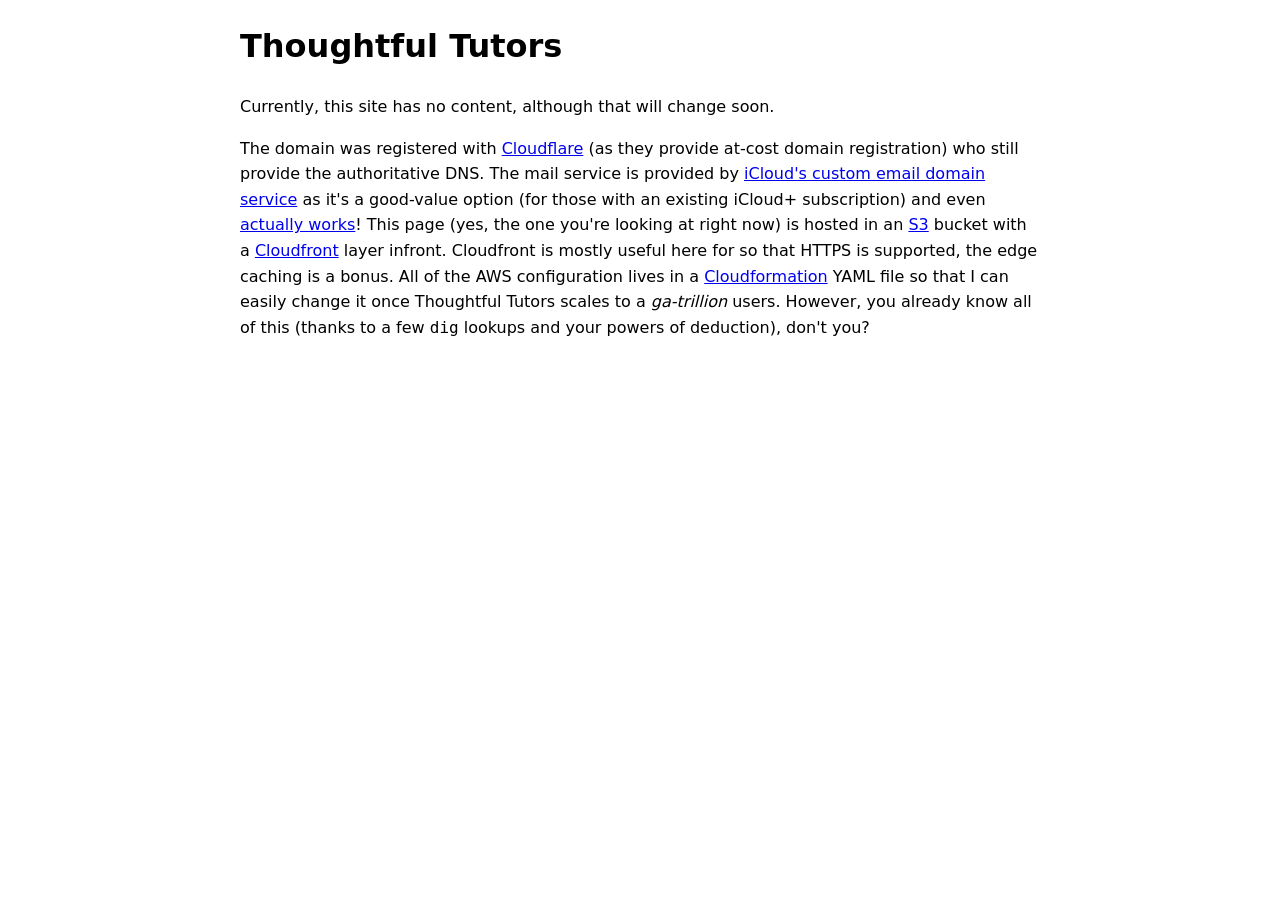
<file: index.html>
<!DOCTYPE html>
<html lang="en-GB">
  <head>
    <title>Thoughtful Tutors</title>
    <style>
      body {
      margin: 0;
      padding: 0 1rem;
      max-width: 800px;
      margin-left: auto;
      margin-right: auto;
      line-height: 1.6;
      font-size: 1rem;
      font-family: system-ui, sans-serif;
    }
    </style>
  </head>
  <body>
    <H1>Thoughtful Tutors</H1>
    <p>Currently, this site has no content, although that will change soon.</p>
    <p>
      The domain was registered with
      <a href="https://www.cloudflare.com/en-gb/products/registrar/">Cloudflare</a>
      (as they provide at-cost domain registration) who still provide the authoritative DNS.
      The mail service is provided by
      <a href="https://support.apple.com/en-gb/102540">iCloud's custom email domain service</a>
      as it's a good-value option (for those with an existing iCloud+ subscription) and even
      <a href="mailto:dev@thoughtfultutors.co.uk">actually works</a>!
      This page (yes, the one you're looking at right now) is hosted in an
      <a href="https://aws.amazon.com/s3/">S3</a>
      bucket with a
      <a href="https://aws.amazon.com/cloudfront/">Cloudfront</a>
      layer infront.
Cloudfront is mostly useful here for so that HTTPS is supported, the edge caching is a bonus. 
All of the AWS configuration lives in a
      <a href="https://aws.amazon.com/cloudformation">Cloudformation</a>
      YAML file so that I can easily change it once Thoughtful Tutors scales to a
      <i>ga-trillion</i>
      users.
However, you already know all of this (thanks to a few
      <code>dig</code>
      lookups and your powers of deduction), don't you?
    </p>
  </body>
</html>
</file>
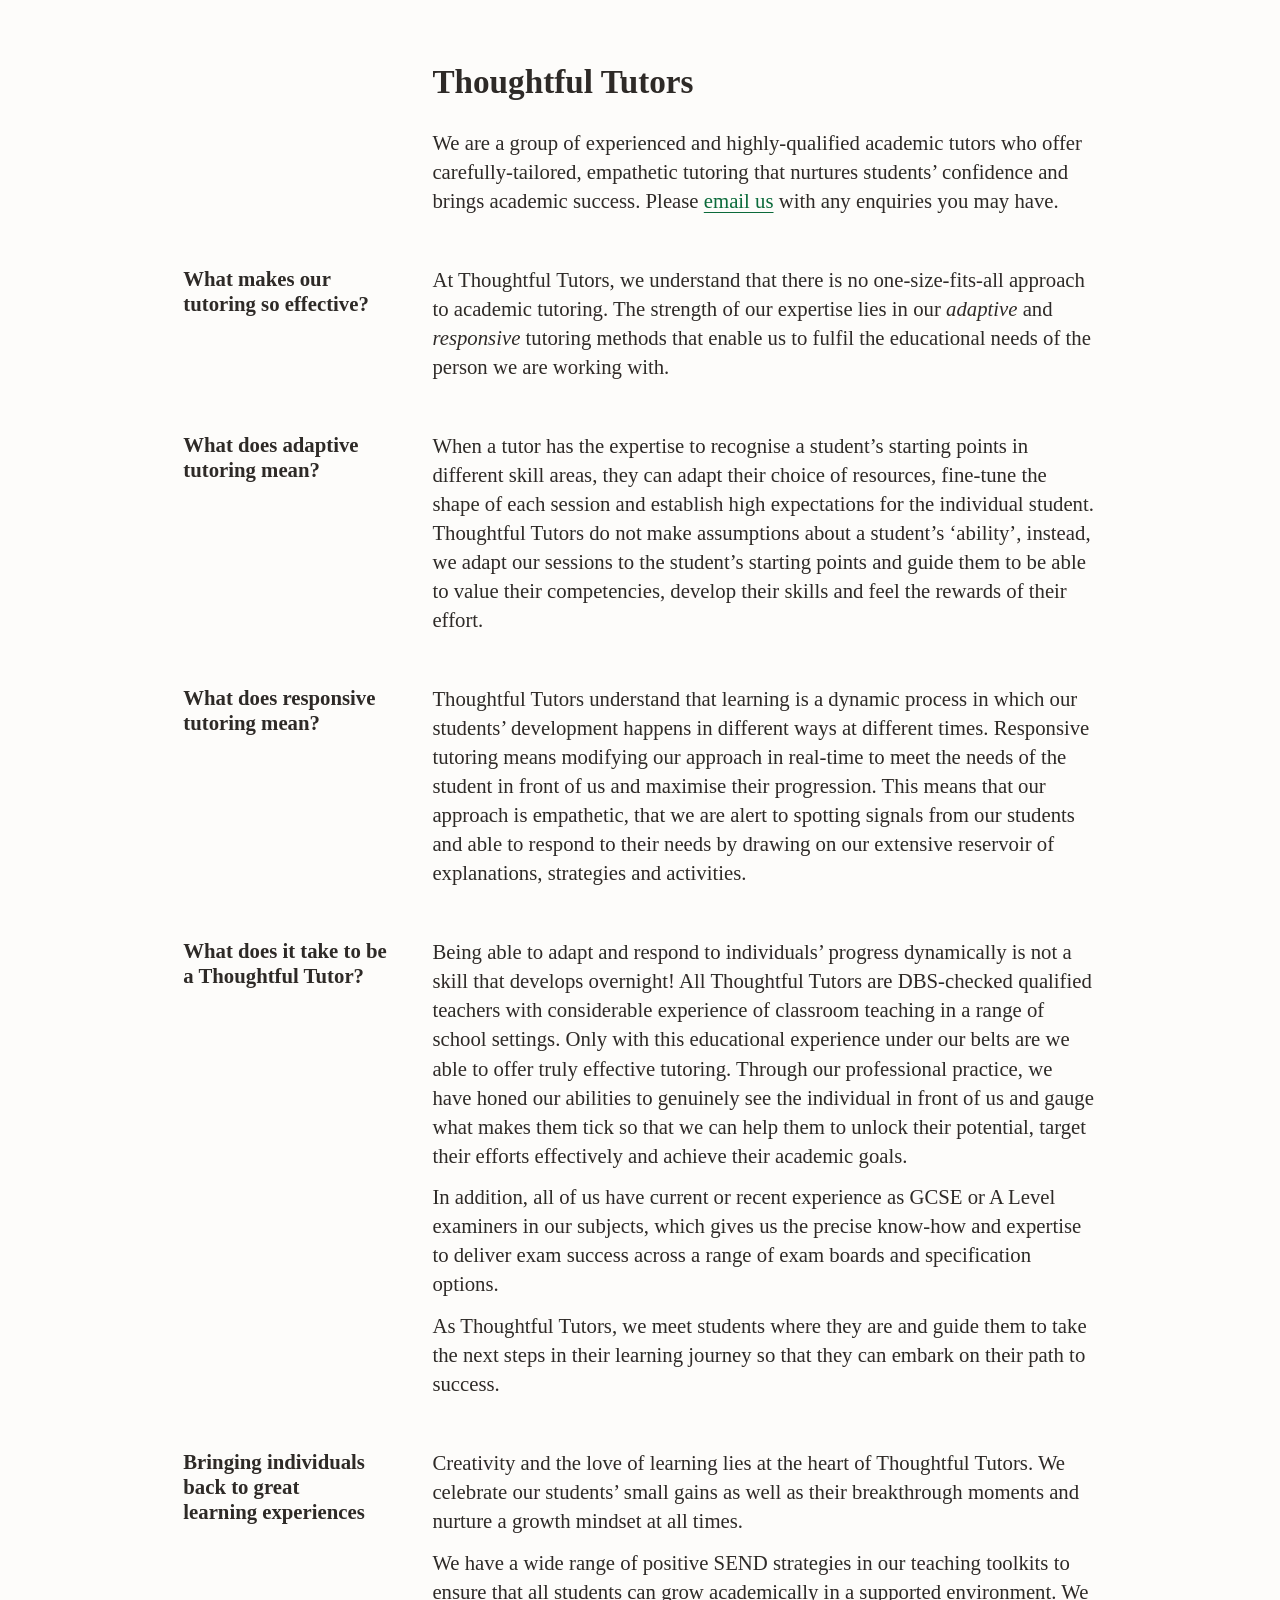
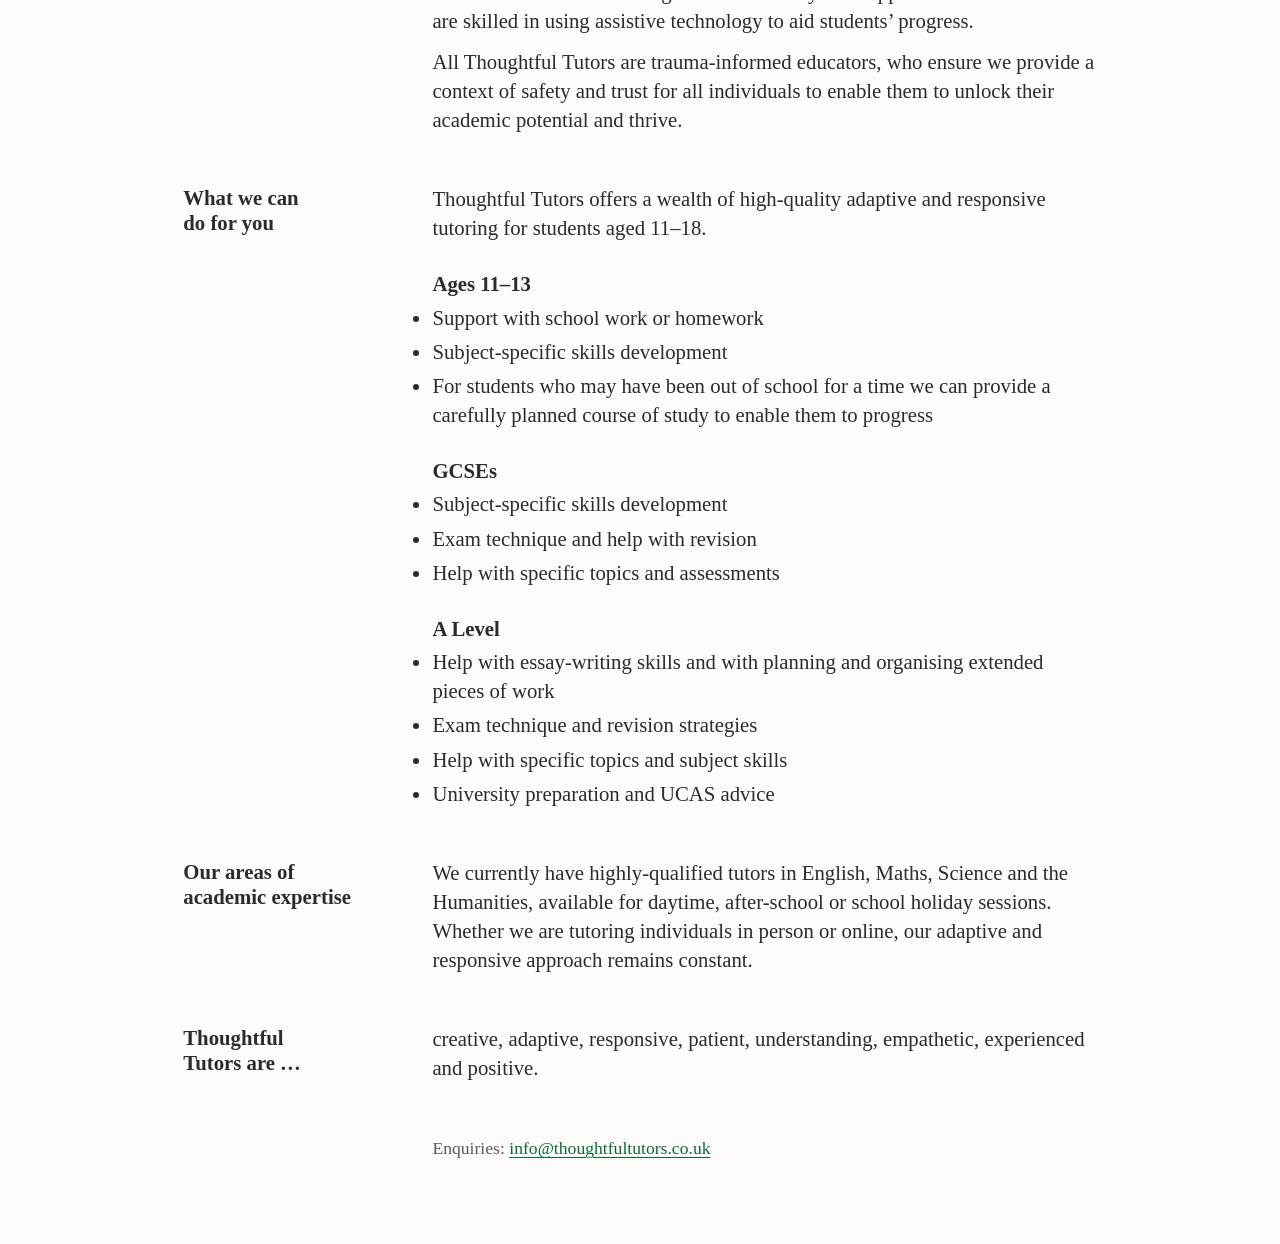
<file: site/index.html>
<!DOCTYPE html>
<html lang="en-GB">
  <head>
    <meta charset="UTF-8">
    <meta name="viewport" content="width=device-width, initial-scale=1.0">
    <title>Thoughtful Tutors</title>
    <meta name="description" content="Tutoring for students aged 11–18 from DBS-checked qualified teachers.">
    <meta name="color-scheme" content="light dark">
    <link rel="canonical" href="https://thoughtfultutors.co.uk/">
    <link rel="icon" href="data:,">
    <style>
      :root {
        --paper: #fdfcfa;
        --ink: #2e2a27;
        --quiet: #5f5853;
        --link: #0b6a3a;
      }

      @media (prefers-color-scheme: dark) {
        :root {
          --paper: #1c1b1a;
          --ink: #e6e1dc;
          --quiet: #a8a09a;
          --link: #7fd3a0;
        }
      }

      *, *::before, *::after { box-sizing: border-box; }

      html {
        font-size: clamp(18px, 15px + 0.45vw, 21px);
        -webkit-text-size-adjust: 100%;
      }

      body {
        margin: 0;
        padding: 3rem max(1.25rem, 5vw) 4rem;
        background: var(--paper);
        color: var(--ink);
        font-family: Charter, "Bitstream Charter", "Sitka Text", Cambria, Georgia, serif;
        line-height: 1.4;
        font-kerning: normal;
        text-rendering: optimizeLegibility;
      }

      .page {
        max-width: 32em;
        margin-inline: auto;
      }

      h1, h2, h3 {
        font-weight: bold;
        line-height: 1.2;
        hyphens: manual;
        text-wrap: balance;
      }

      h1 { font-size: 1.6em; margin: 0 0 0.8em; }
      h2 { font-size: 1.1em; margin: 2.4em 0 0.5em; }
      h3 { font-size: 1em; margin: 1.4em 0 0.3em; }

      p, ul { margin: 0; }
      p + p, p + ul, ul + p { margin-top: 0.6em; }

      ul { padding-left: 1.1em; }
      li + li { margin-top: 0.25em; }

      a {
        color: var(--link);
        text-decoration-thickness: 0.06em;
        text-underline-offset: 0.18em;
      }
      a:hover { text-decoration-thickness: 0.12em; }
      a:focus-visible { outline: 2px solid var(--link); outline-offset: 2px; }

      .are ul { list-style: none; }
      .are li { display: inline; }
      .are li::after { content: ", "; }
      .are li:nth-last-child(2)::after { content: " and "; }
      .are li:last-child::after { content: "."; }

      footer {
        margin-top: 3em;
        color: var(--quiet);
        font-size: 0.85em;
      }

      /* Wide screens: headings move into the left margin as side heads,
         and the text column keeps its measure. */
      @media (min-width: 62em) {
        .page { max-width: 44rem; }
        header, section, footer {
          display: grid;
          grid-template-columns: 10rem 32rem;
          column-gap: 2rem;
        }
        header > *, section > *, footer > * { grid-column: 2; }
        section > h2 {
          grid-column: 1;
          grid-row: 1 / span 20;
          font-size: 1em;
          margin: 0;
          padding-top: 0.05em;
        }
        section { margin-top: 2.4em; }
        section > h2 + * { margin-top: 0; }
        /* Bullets hang in the margin, so text keeps one left edge. */
        ul { padding-left: 0; }
      }
    </style>
  </head>
  <body>
    <div class="page">
      <header>
        <h1>Thoughtful Tutors</h1>
        <p>We are a group of experienced and highly-qualified academic tutors who offer carefully-tailored, empathetic tutoring that nurtures students’ confidence and brings academic success. Please <a href="mailto:info@thoughtfultutors.co.uk?subject=Tutoring%20enquiry">email us</a> with any enquiries you may have.</p>
      </header>

      <main>
        <section>
          <h2>What makes our tutoring so effective?</h2>
          <p>At Thoughtful Tutors, we understand that there is no one-size-fits-all approach to academic tutoring. The strength of our expertise lies in our <em>adaptive</em> and <em>responsive</em> tutoring methods that enable us to fulfil the educational needs of the person we are working with.</p>
        </section>

        <section>
          <h2>What does adaptive tutoring mean?</h2>
          <p>When a tutor has the expertise to recognise a student’s starting points in different skill areas, they can adapt their choice of resources, fine-tune the shape of each session and establish high expectations for the individual student. Thoughtful Tutors do not make assumptions about a student’s ‘ability’, instead, we adapt our sessions to the student’s starting points and guide them to be able to value their competencies, develop their skills and feel the rewards of their effort.</p>
        </section>

        <section>
          <h2>What does responsive tutoring mean?</h2>
          <p>Thoughtful Tutors understand that learning is a dynamic process in which our students’ development happens in different ways at different times. Responsive tutoring means modifying our approach in real-time to meet the needs of the student in front of us and maximise their progression. This means that our approach is empathetic, that we are alert to spotting signals from our students and able to respond to their needs by drawing on our extensive reservoir of explanations, strategies and activities.</p>
        </section>

        <section>
          <h2>What does it take to be a Thoughtful Tutor?</h2>
          <p>Being able to adapt and respond to individuals’ progress dynamically is not a skill that develops overnight! All Thoughtful Tutors are DBS-checked qualified teachers with considerable experience of classroom teaching in a range of school settings. Only with this educational experience under our belts are we able to offer truly effective tutoring. Through our professional practice, we have honed our abilities to genuinely see the individual in front of us and gauge what makes them tick so that we can help them to unlock their potential, target their efforts effectively and achieve their academic goals.</p>
          <p>In addition, all of us have current or recent experience as GCSE or A Level examiners in our subjects, which gives us the precise know-how and expertise to deliver exam success across a range of exam boards and specification options.</p>
          <p>As Thoughtful Tutors, we meet students where they are and guide them to take the next steps in their learning journey so that they can embark on their path to success.</p>
        </section>

        <section>
          <h2>Bringing individuals back to great learning experiences</h2>
          <p>Creativity and the love of learning lies at the heart of Thoughtful Tutors. We celebrate our students’ small gains as well as their breakthrough moments and nurture a growth mindset at all times.</p>
          <p>We have a wide range of positive SEND strategies in our teaching toolkits to ensure that all students can grow academically in a supported environment. We are skilled in using assistive technology to aid students’ progress.</p>
          <p>All Thoughtful Tutors are trauma-informed educators, who ensure we provide a context of safety and trust for all individuals to enable them to unlock their academic potential and thrive.</p>
        </section>

        <section>
          <h2>What we can do for you</h2>
          <p>Thoughtful Tutors offers a wealth of high-quality adaptive and responsive tutoring for students aged 11–18.</p>
          <h3>Ages 11–13</h3>
          <ul>
            <li>Support with school work or homework</li>
            <li>Subject-specific skills development</li>
            <li>For students who may have been out of school for a time we can provide a carefully planned course of study to enable them to progress</li>
          </ul>
          <h3>GCSEs</h3>
          <ul>
            <li>Subject-specific skills development</li>
            <li>Exam technique and help with revision</li>
            <li>Help with specific topics and assessments</li>
          </ul>
          <h3>A Level</h3>
          <ul>
            <li>Help with essay-writing skills and with planning and organising extended pieces of work</li>
            <li>Exam technique and revision strategies</li>
            <li>Help with specific topics and subject skills</li>
            <li>University preparation and UCAS advice</li>
          </ul>
        </section>

        <section>
          <h2>Our areas of academic expertise</h2>
          <p>We currently have highly-qualified tutors in English, Maths, Science and the Humanities, available for daytime, after-school or school holiday sessions. Whether we are tutoring individuals in person or online, our adaptive and responsive approach remains constant.</p>
        </section>

        <section class="are">
          <h2>Thoughtful Tutors are …</h2>
          <ul>
            <li>creative</li>
            <li>adaptive</li>
            <li>responsive</li>
            <li>patient</li>
            <li>understanding</li>
            <li>empathetic</li>
            <li>experienced</li>
            <li>positive</li>
          </ul>
        </section>
      </main>

      <footer>
        <p>Enquiries: <a href="mailto:info@thoughtfultutors.co.uk?subject=Tutoring%20enquiry">info@thoughtfultutors.co.uk</a></p>
      </footer>
    </div>
  </body>
</html>
</file>
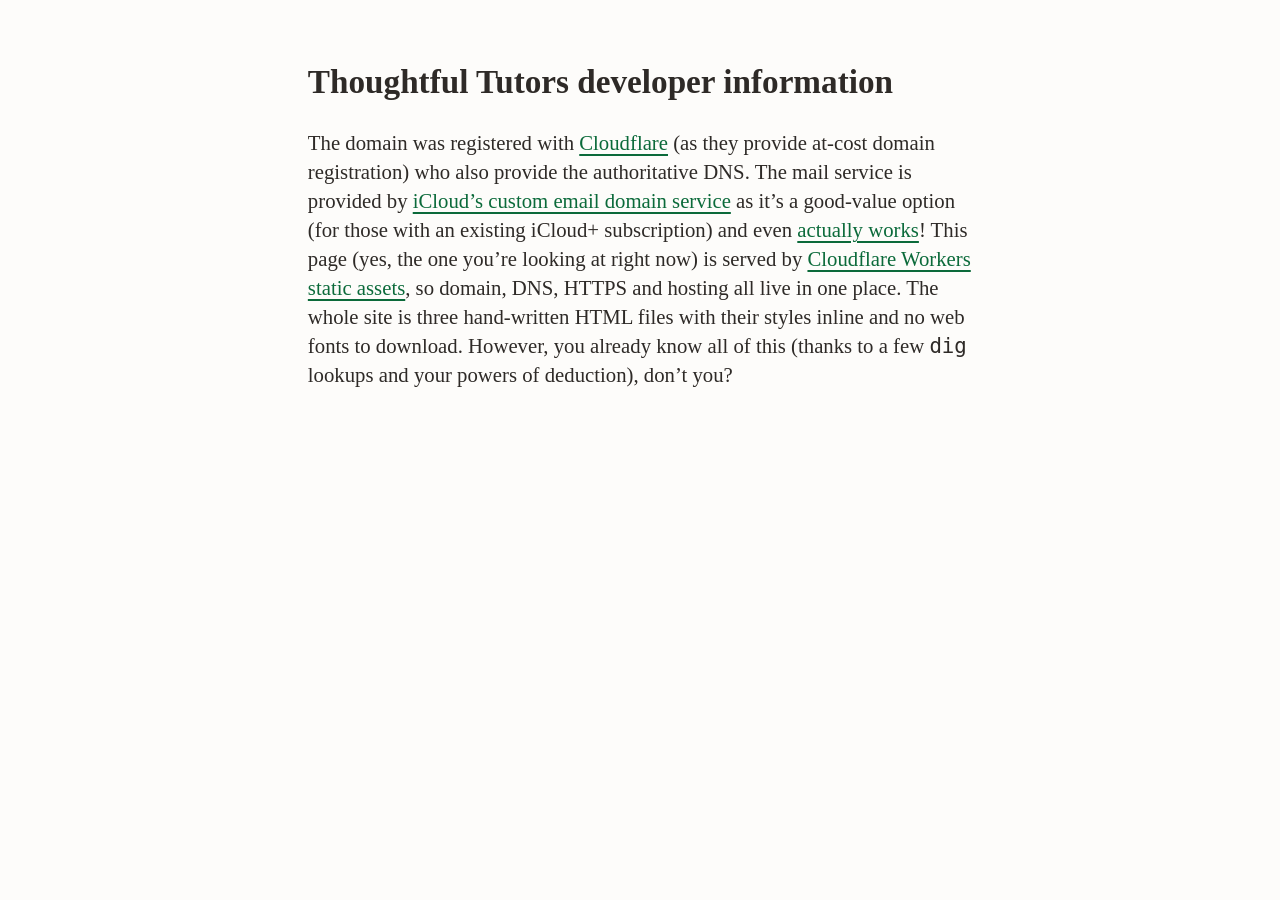
<file: site/dev.html>
<!DOCTYPE html>
<html lang="en-GB">
  <head>
    <meta charset="UTF-8">
    <meta name="viewport" content="width=device-width, initial-scale=1.0">
    <title>Developer information · Thoughtful Tutors</title>
    <meta name="color-scheme" content="light dark">
    <link rel="icon" href="data:,">
    <style>
      :root { --paper: #fdfcfa; --ink: #2e2a27; --link: #0b6a3a; }
      @media (prefers-color-scheme: dark) { :root { --paper: #1c1b1a; --ink: #e6e1dc; --link: #7fd3a0; } }
      html { font-size: clamp(18px, 15px + 0.45vw, 21px); }
      body { margin: 0; padding: 3rem max(1.25rem, 5vw); background: var(--paper); color: var(--ink); font-family: Charter, "Bitstream Charter", "Sitka Text", Cambria, Georgia, serif; line-height: 1.4; }
      main { max-width: 32rem; margin-inline: auto; }
      h1 { font-size: 1.6em; line-height: 1.2; margin: 0 0 0.8em; }
      a { color: var(--link); text-underline-offset: 0.18em; }
    </style>
  </head>
  <body>
    <main>
      <h1>Thoughtful Tutors developer information</h1>
      <p>
        The domain was registered with
        <a href="https://www.cloudflare.com/en-gb/products/registrar/">Cloudflare</a>
        (as they provide at-cost domain registration) who also provide the authoritative DNS.
        The mail service is provided by
        <a href="https://support.apple.com/en-gb/102540">iCloud’s custom email domain service</a>
        as it’s a good-value option (for those with an existing iCloud+ subscription) and even
        <a href="mailto:dev@thoughtfultutors.co.uk">actually works</a>!
        This page (yes, the one you’re looking at right now) is served by
        <a href="https://developers.cloudflare.com/workers/static-assets/">Cloudflare Workers static assets</a>,
        so domain, DNS, HTTPS and hosting all live in one place.
        The whole site is three hand-written HTML files with their styles inline and no web fonts to download.
        However, you already know all of this (thanks to a few
        <code>dig</code>
        lookups and your powers of deduction), don’t you?
      </p>
    </main>
  </body>
</html>
</file>
